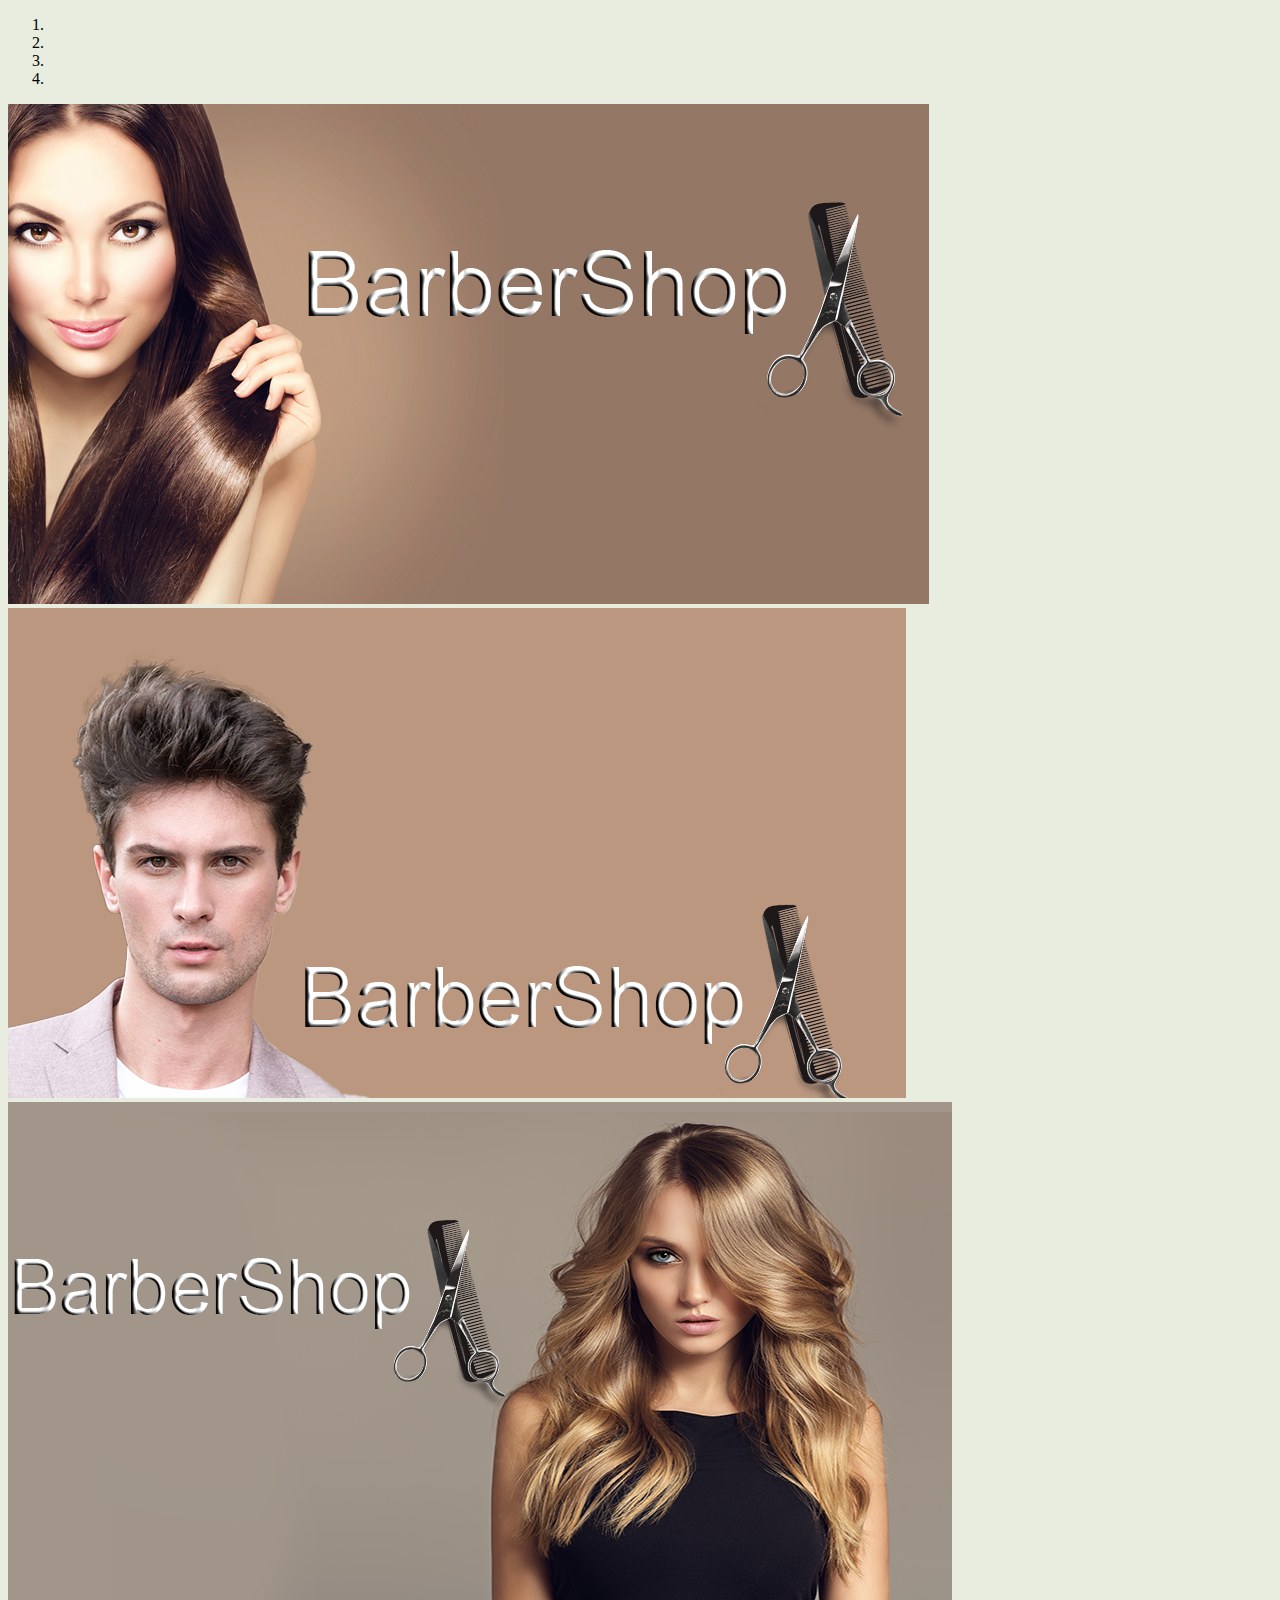
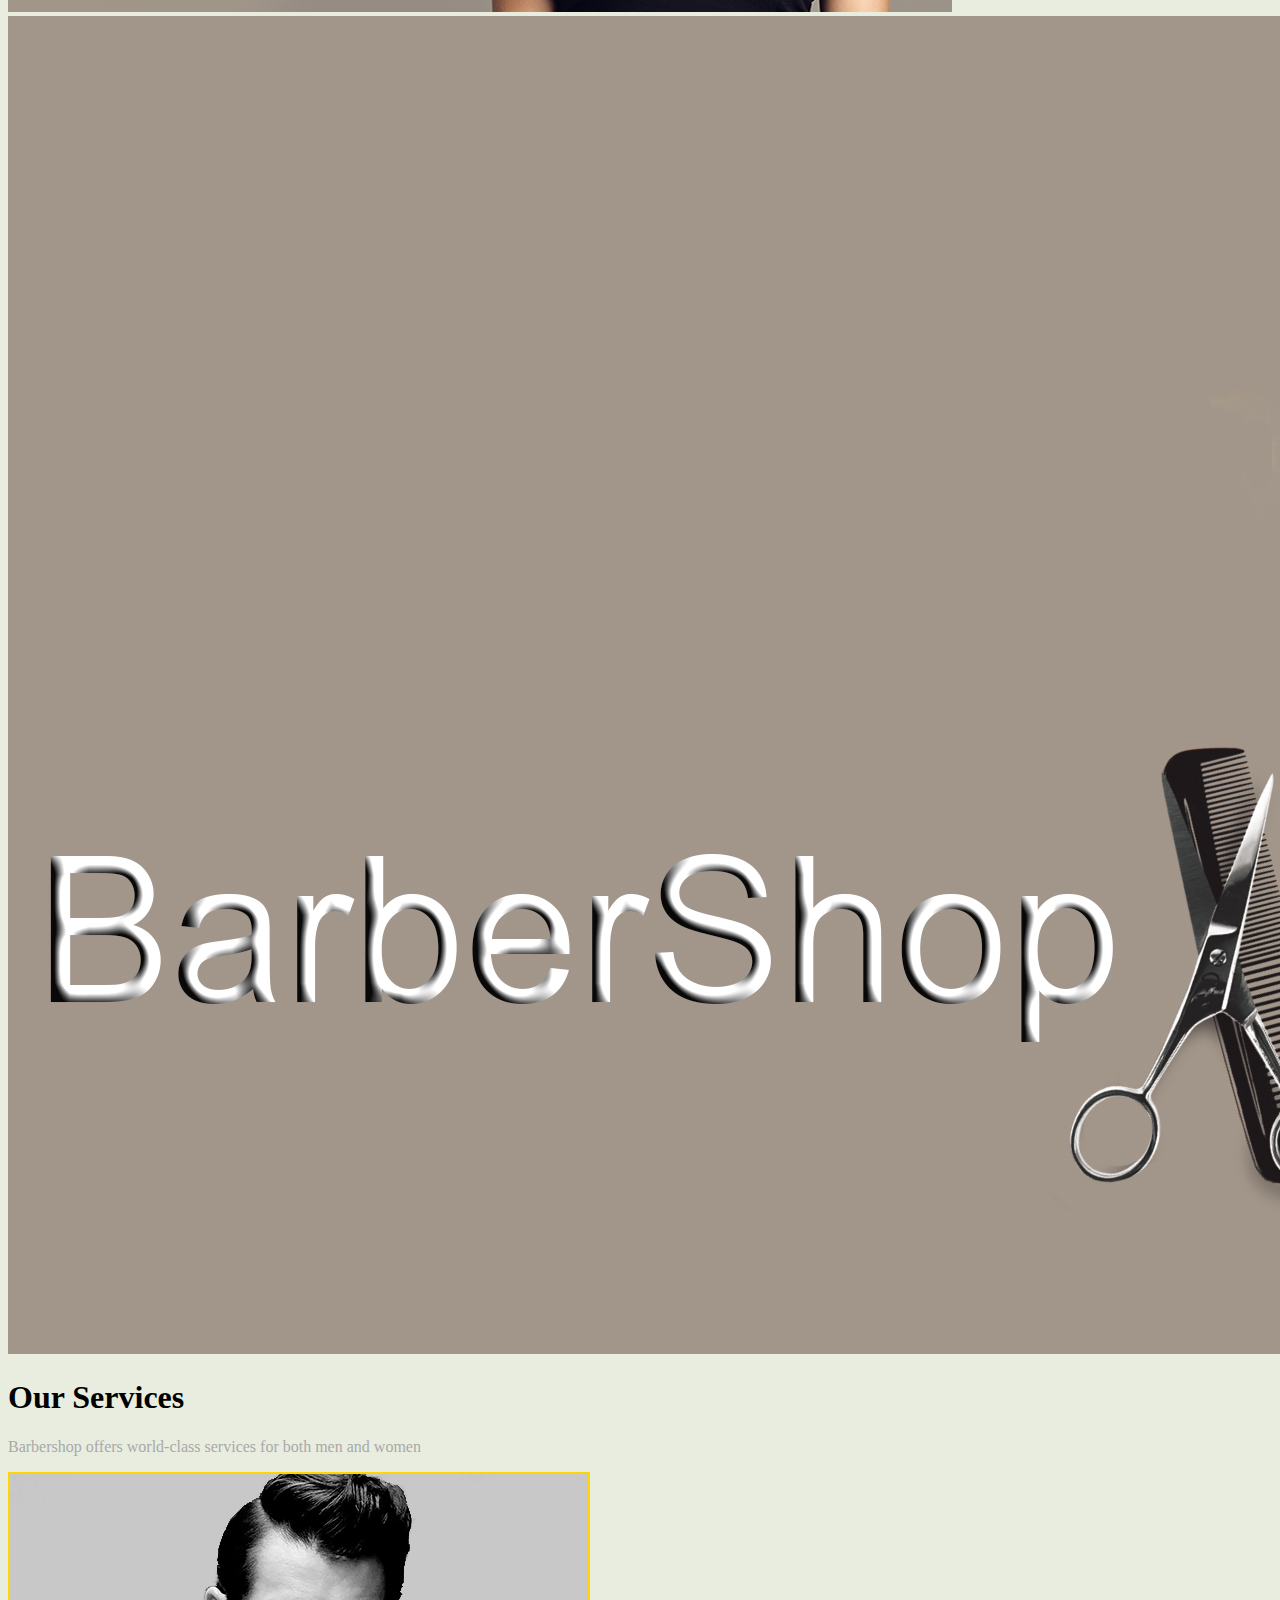
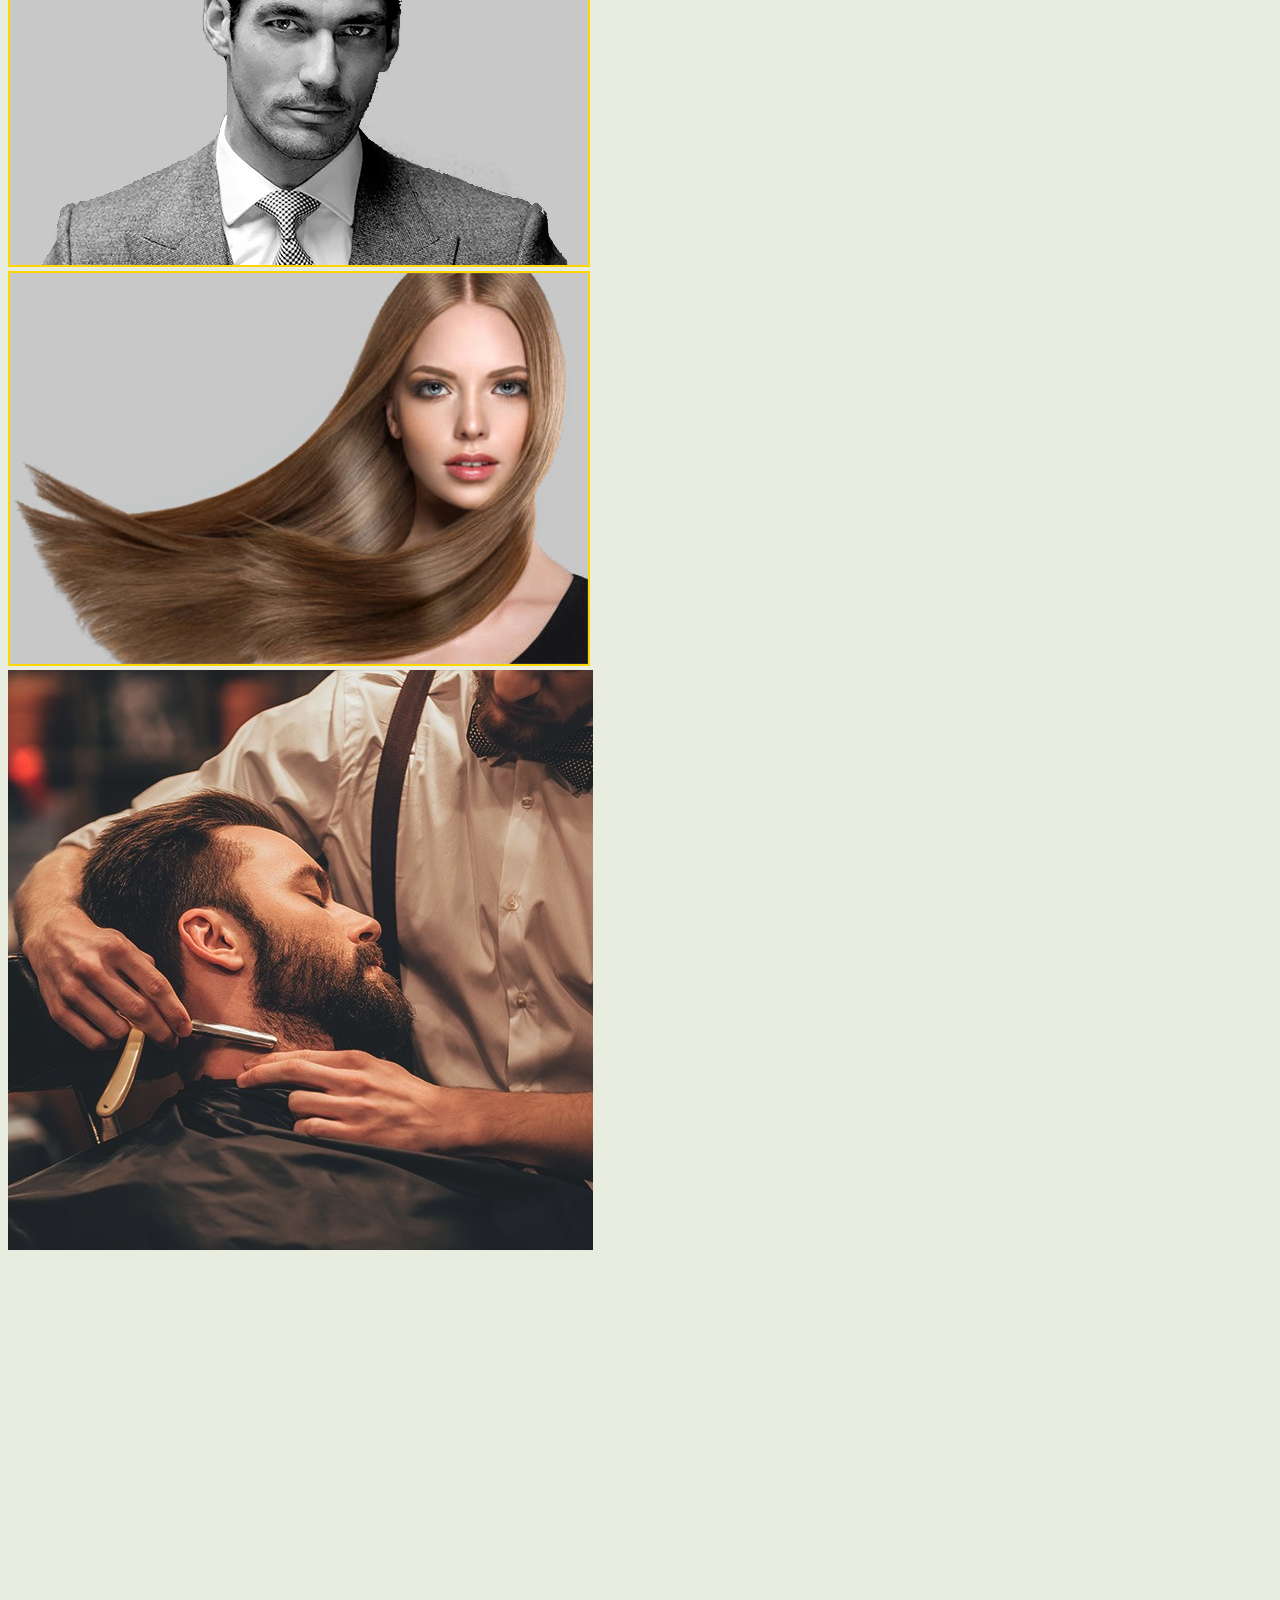
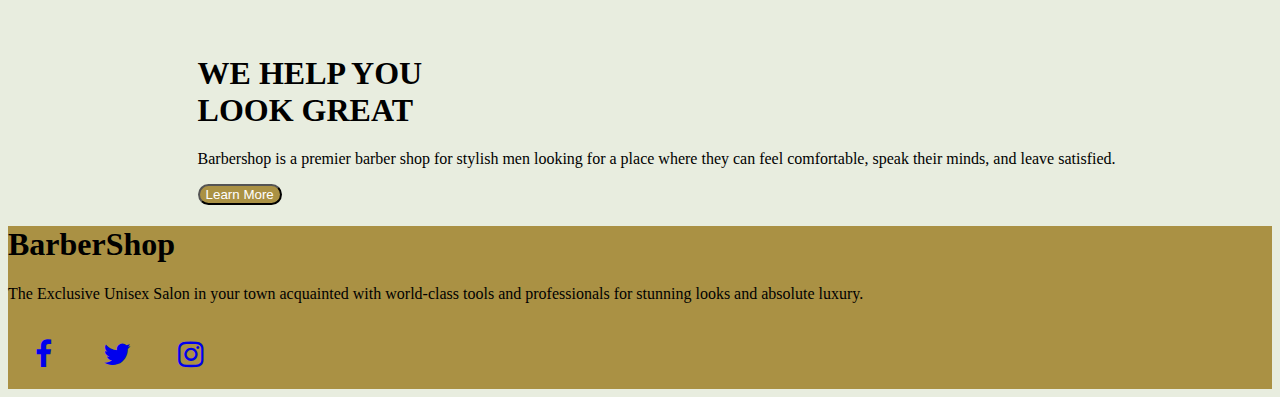
<file: index.html>
<!DOCTYPE html>
<html lang="en">
<head>
   <!-- Required meta tags -->
    <meta charset="UTF-8">
    <meta name="viewport" content="width=device-width, initial-scale=1, shrink-to-fit=no">
    
    <!-- Bootstrap CSS -->
    <link rel="stylesheet" href="https://stackpath.bootstrapcdn.com/bootstrap/4.5.0/css/bootstrap.min.css" integrity="sha384-9aIt2nRpC12Uk9gS9baDl411NQApFmC26EwAOH8WgZl5MYYxFfc+NcPb1dKGj7Sk" crossorigin="anonymous">
    
    <!-- Add icon library -->
    <link rel="stylesheet" href="https://cdnjs.cloudflare.com/ajax/libs/font-awesome/4.7.0/css/font-awesome.min.css">

    

    <title>BarberShop</title>
    
    <link rel="stylesheet" href="css/index.css">
</head>
<body>
  <!--NavBar to be inserted here-->
  <div id="navbar">
      
  </div>
  
  <!--navbar over-->
   
   <!--carousel Begins here-->
     <div id="carouselExampleIndicators" class="carousel slide" data-ride="carousel">
      <ol class="carousel-indicators">
        <li data-target="#carouselExampleIndicators" data-slide-to="0" class="active"></li>
        <li data-target="#carouselExampleIndicators" data-slide-to="1"></li>
        <li data-target="#carouselExampleIndicators" data-slide-to="2"></li>
        <li data-target="#carouselExampleIndicators" data-slide-to="3"></li>

      </ol>
      <div class="carousel-inner bg-white">
        <div class="carousel-item active">
          <img src="img/carousel%201.jpg" class="d-block w-100" alt="...">
        </div>
        <div class="carousel-item">
          <img src="img/carousel2.jpg" class="d-block w-100" alt="...">
        </div>
        <div class="carousel-item">
          <img src="img/carousel3.png" class="d-block w-100" alt="...">
        </div>
        <div class="carousel-item ">
          <img src="img/carousel4.jpg" class="d-block w-100" alt="...">
        </div>
      </div>
      <a class="carousel-control-prev" href="#carouselExampleIndicators" role="button" data-slide="prev">
        <span class="carousel-control-prev-icon" aria-hidden="true"></span>
        <span class="sr-only">Previous</span>
      </a>
      <a class="carousel-control-next" href="#carouselExampleIndicators" role="button" data-slide="next">
        <span class="carousel-control-next-icon" aria-hidden="true"></span>
        <span class="sr-only">Next</span>
      </a>
    </div>
    
    <!--Carousel ends here-->
    
    <div class="container
       ">
        <h1 class="text-center m-3">Our Services</h1>
        <p class="text-center m-3 services-sub">Barbershop offers world-class services for both men and women</p>
        <div class="row my-5">
            <div class="col-md">
                <a href="#"><img  src="img/Our-Services-male.jpg" alt="Male" class="w-100 zoom imgborder"></a>
            </div>
            <div class="col-md">
                <a href="#"><img src="img/Our-Services-female.jpg" alt="Female" class="w-100 zoom imgborder"></a>
            </div>
        </div>
        
        
           <div class="row my-5">
            <div class="col-md w-100 px-0 py-0 mx-0 haircut">
                <img id="haircut" src="img/haircut.jpg" class="w-100" alt="">
            </div>
            <div class="col-md bg-white ">
               <div class="vertical-center">
                    <h1>
                        WE HELP YOU <br>LOOK GREAT
                    </h1>
                    <p class="mt-2 text-secondary">
                        Barbershop is a premier barber shop for stylish men looking for a place where they can feel comfortable, speak their minds, and leave satisfied.
                    </p>
                    <a href="About-us.html"><button type="button" class="btn btn-gold zoom">
                        Learn More
                    </button></a>
                </div>
            </div>
        </div>
    </div>
    
    <div class="container-fluid my-5 py-3" id="bottom">
        <h1 class="text-center">
            BarberShop
        </h1>
        <p class="text-center">
            The Exclusive Unisex Salon in your town acquainted with world-class tools and professionals for stunning looks and absolute luxury.
        </p>
        <!-- Add font awesome icons -->
        <div class="col text-center">
            <a href="#" class="fa fa-facebook "></a>
            <a href="#" class="fa fa-twitter"></a>
            <a href="#" class="fa fa-instagram"></a>
        </div>
    
    </div>   
   
   
   <!-- Optional JavaScript -->
   
    <!-- jQuery first, then Popper.js, then Bootstrap JS -->
    
    <script src="https://code.jquery.com/jquery-3.5.1.slim.min.js" integrity="sha384-DfXdz2htPH0lsSSs5nCTpuj/zy4C+OGpamoFVy38MVBnE+IbbVYUew+OrCXaRkfj" crossorigin="anonymous"></script>
    
    <script src="https://cdn.jsdelivr.net/npm/popper.js@1.16.0/dist/umd/popper.min.js" integrity="sha384-Q6E9RHvbIyZFJoft+2mJbHaEWldlvI9IOYy5n3zV9zzTtmI3UksdQRVvoxMfooAo" crossorigin="anonymous"></script>
    
    <script src="https://stackpath.bootstrapcdn.com/bootstrap/4.5.0/js/bootstrap.min.js" integrity="sha384-OgVRvuATP1z7JjHLkuOU7Xw704+h835Lr+6QL9UvYjZE3Ipu6Tp75j7Bh/kR0JKI" crossorigin="anonymous"></script> 
</body>
</html>
</file>
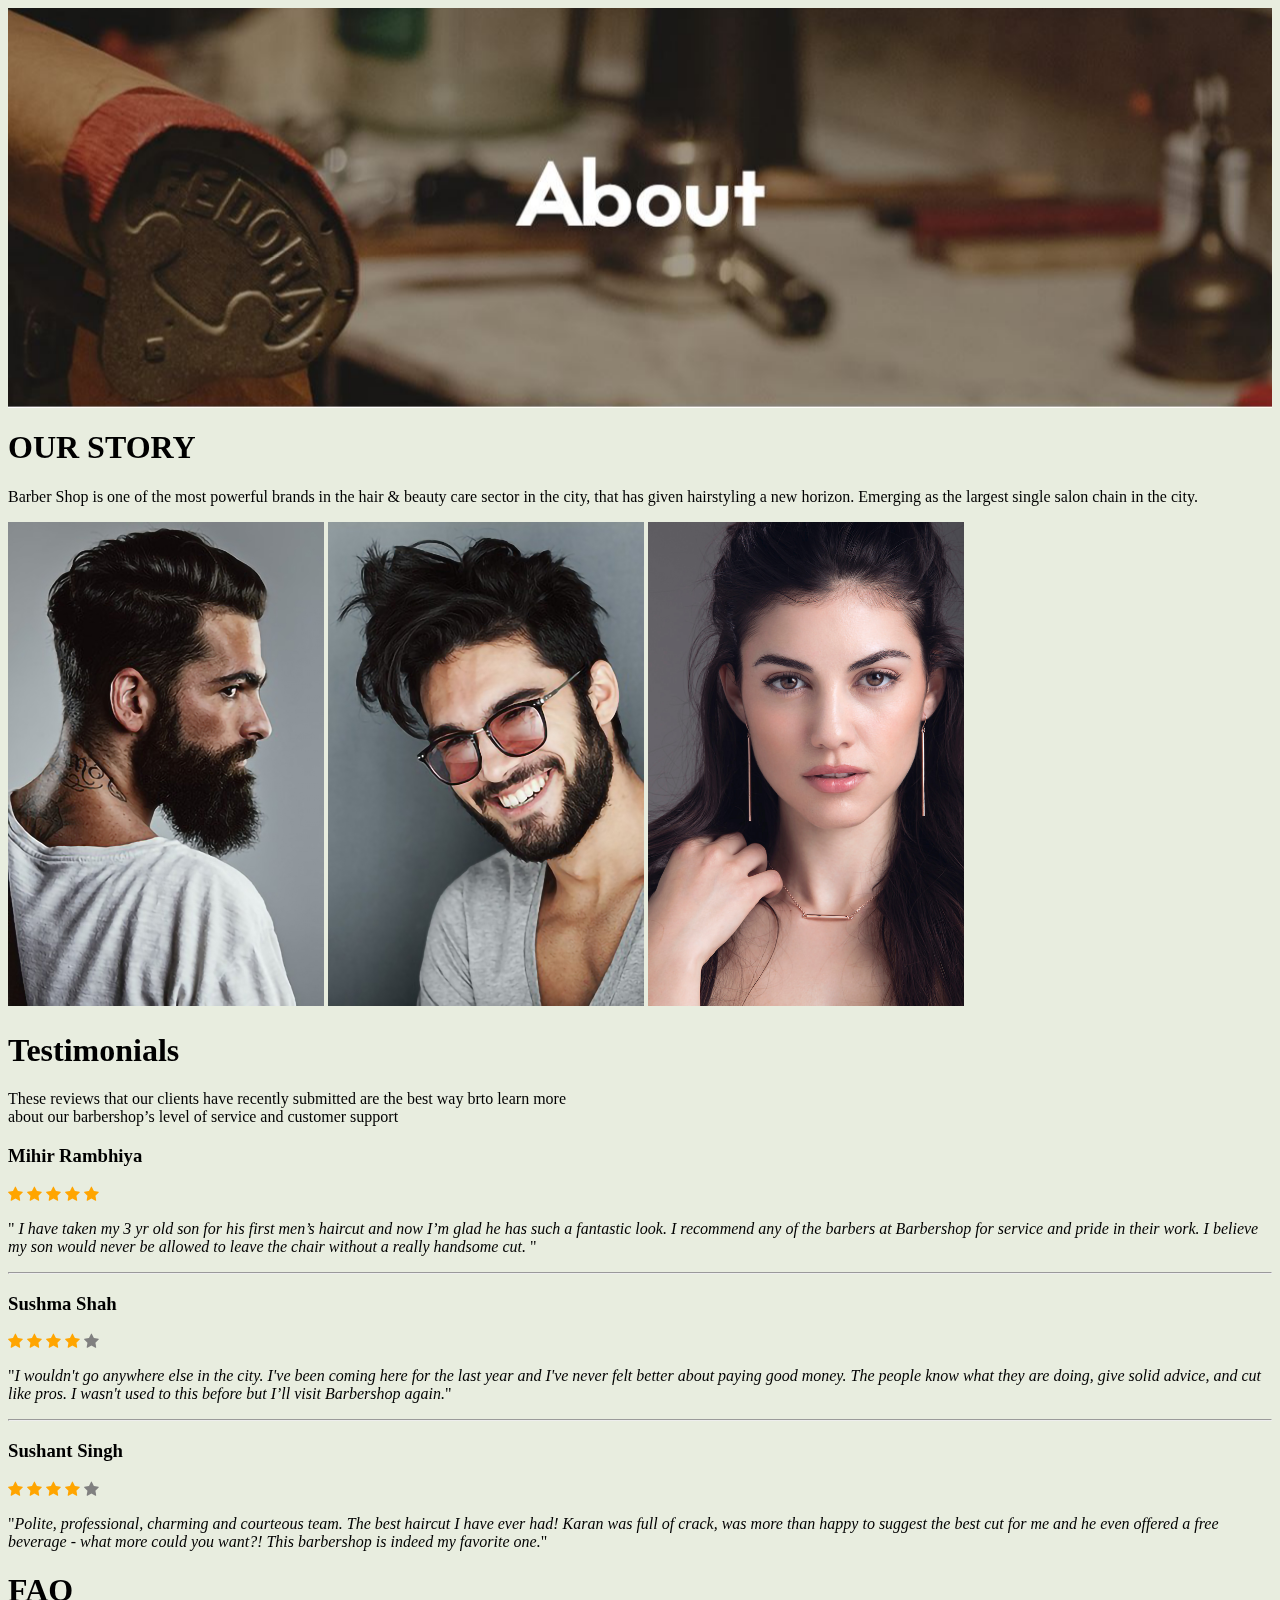
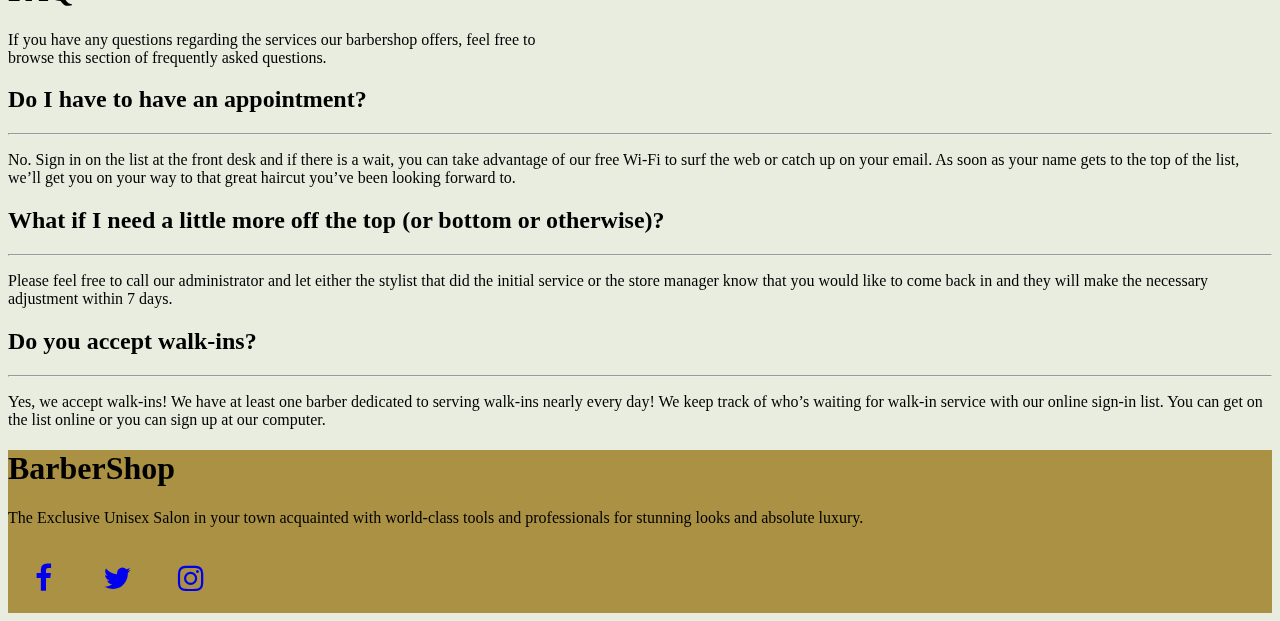
<file: About-us.html>
<!doctype html>
<html lang="en">
  <head>
    <!-- Required meta tags -->
    <meta charset="utf-8">
    <meta name="viewport" content="width=device-width, initial-scale=1, shrink-to-fit=no">

    <!-- Bootstrap CSS -->
    <link rel="stylesheet" href="https://stackpath.bootstrapcdn.com/bootstrap/4.1.3/css/bootstrap.min.css" integrity="sha384-MCw98/SFnGE8fJT3GXwEOngsV7Zt27NXFoaoApmYm81iuXoPkFOJwJ8ERdknLPMO" crossorigin="anonymous">

   <link rel="stylesheet" href="css/About-us.css">
   
    <title>BarberShop | About Us</title>
    
    <script src="https://ajax.googleapis.com/ajax/libs/jquery/1.11.0/jquery.min.js"></script>
    <script src="js/parallax.js"></script>
    
    <!-- Font Awesome Icon Library -->
    <link rel="stylesheet" href="https://cdnjs.cloudflare.com/ajax/libs/font-awesome/4.7.0/css/font-awesome.min.css">
 
  </head>
  <body>
    
    <!--Navbar here-->
    
    <div id="navbar">
        
    </div>
    
    <!--navbar ends here-->
    
    
    <div class="parallax-window" data-parallax="scroll" data-image-src="img/AboutUs.jpg">
    
    </div>
        
    <div class="container-fluid bg-white mb-5">
       <div class="container text-center bg-white py-5">
           <h1>
               OUR STORY
           </h1>
           <p class="text-secondary mb-5">
               Barber Shop is one of the most powerful brands in the hair & beauty care sector in the city, that has given hairstyling a new horizon. Emerging as the largest single salon chain in the city.
           </p>
           <div class="row text-center">
               <img src="img/barber1.jpg" class="rounded mx-auto d-block" alt="">
               <img src="img/barber2.jpg" class="rounded mx-auto d-block" alt="">
               <img src="img/barber3.jpg" class="rounded mx-auto d-block" alt="">
           </div>
       </div>
    </div>
    
    <h1 class="text-center mt-5">
        Testimonials
    </h1>
    
    <p class="text-secondary text-center mb-5">
        These reviews that our clients have recently submitted are the best way brto learn more <br>about our barbershop’s level of service and customer support
    </p>
    
    <div class="container my-5 bg-white" id="testimonials">
        <div class="row">
            <div class="col-md-3 mt-3 py-5 pl-5 border-right">
                <h3>Mihir Rambhiya</h3>
                <span class="fa fa-star checked"></span>
                <span class="fa fa-star checked"></span>
                <span class="fa fa-star checked"></span>
                <span class="fa fa-star checked"></span>
                <span class="fa fa-star checked"></span>
            </div>
            <div class="col-md-9 py-5">
                <p class="pt-4 serif">
                    "<span class="italic">
                        I have taken my 3 yr old son for his first men’s haircut and now I’m glad he has such a fantastic look. I recommend any of the barbers at Barbershop for service and pride in their work. I believe my son would never be allowed to leave the chair without a really handsome cut.
                    </span>"
                </p>
            </div>            
        </div>
        <hr>
        <div class="row ">
            <div class="col-md-3 py-5 pl-5 border-right">
                <h3>Sushma Shah</h3>
                <span class="fa fa-star checked"></span>
                <span class="fa fa-star checked"></span>
                <span class="fa fa-star checked"></span>
                <span class="fa fa-star checked"></span>
                <span class="fa fa-star"></span>
            </div>
            <div class="col-md-9 py-5">
                <p class="pt-4 serif">
                    "<span class="italic">I wouldn't go anywhere else in the city. I've been coming here for the last year and I've never felt better about paying good money. The people know what they are doing, give solid advice, and cut like pros. I wasn't used to this before but I’ll visit Barbershop again.</span>"
                </p>
            </div>
            
        </div>
        <hr>
        <div class="row ">
            <div class="col-md-3 py-5 pl-5 border-right">
                <h3>Sushant Singh</h3>
                <span class="fa fa-star checked"></span>
                <span class="fa fa-star checked"></span>
                <span class="fa fa-star checked"></span>
                <span class="fa fa-star checked"></span>
                <span class="fa fa-star"></span>
            </div>
            <div class="col-md-9 py-5">
                <p class="pt-4 serif">
                    "<span class="italic">Polite, professional, charming and courteous team. The best haircut I have ever had! Karan was full of crack, was more than happy to suggest the best cut for me and he even offered a free beverage - what more could you want?! This barbershop is indeed my favorite one.</span>"
                </p>
            </div>
            
        </div>

    </div>
    
    <h1 class="text-center my-5 pt-5">
        FAQ
    </h1>
    
    <p class="text-center pb-5 mb-5 text-secondary">
        If you have any questions regarding the services our barbershop offers, feel free to <br>browse this section of frequently asked questions.
    </p>
    
    <div class="container bg-white">
        <div class="row my-5 mx-5">
            <div class="px-5 pt-5 col-12">
                <h2>
                Do I have to have an appointment?
                </h2>
            </div>
            
            <div class="px-5 py-3 col-12">
               <hr>
                <p class="text-secondary">
                  No. Sign in on the list at the front desk and if there is a wait, you can take advantage of our free Wi-Fi to surf the web or catch up on your email. As soon as your name gets to the top of the list, we’ll get you on your way to that great haircut you’ve been looking forward to.  
                </p>
            </div>
        </div>
        
        <div class="row my-5 mx-5">
            <div class="px-5 pt-5 col-12">
                <h2>
                What if I need a little more off the top (or bottom or otherwise)?
                </h2>
            </div>
            
            <div class="px-5 py-3 col-12">
               <hr>
                <p class="text-secondary">
                  Please feel free to call our administrator and let either the stylist that did the initial service or the store manager know that you would like to come back in and they will make the necessary adjustment within 7 days.  
                </p>
            </div>
        </div>
        
        <div class="row my-5 mx-5">
            <div class="px-5 pt-5 col-12">
                <h2>
                Do you accept walk-ins?
                </h2>
            </div>
            
            <div class="px-5 py-3 col-12">
               <hr>
                <p class="text-secondary">
                  Yes, we accept walk-ins! We have at least one barber dedicated to serving walk-ins nearly every day! We keep track of who’s waiting for walk-in service with our online sign-in list. You can get on the list online or you can sign up at our computer.
                </p>
            </div>
        </div>
        
    </div>
    
    <div class="container-fluid my-5 py-3" id="bottom">
        <h1 class="text-center">
            BarberShop
        </h1>
        <p class="text-center">
            The Exclusive Unisex Salon in your town acquainted with world-class tools and professionals for stunning looks and absolute luxury.
        </p>
        <!-- Add font awesome icons -->
        <div class="col text-center">
            <a href="#" class="fa fa-facebook "></a>
            <a href="#" class="fa fa-twitter"></a>
            <a href="#" class="fa fa-instagram"></a>
        </div>
    
    </div>   

    <!-- Optional JavaScript -->
    <!-- jQuery first, then Popper.js, then Bootstrap JS -->
    <script src="https://code.jquery.com/jquery-3.3.1.slim.min.js" integrity="sha384-q8i/X+965DzO0rT7abK41JStQIAqVgRVzpbzo5smXKp4YfRvH+8abtTE1Pi6jizo" crossorigin="anonymous"></script>
    <script src="https://cdnjs.cloudflare.com/ajax/libs/popper.js/1.14.3/umd/popper.min.js" integrity="sha384-ZMP7rVo3mIykV+2+9J3UJ46jBk0WLaUAdn689aCwoqbBJiSnjAK/l8WvCWPIPm49" crossorigin="anonymous"></script>
    <script src="https://stackpath.bootstrapcdn.com/bootstrap/4.1.3/js/bootstrap.min.js" integrity="sha384-ChfqqxuZUCnJSK3+MXmPNIyE6ZbWh2IMqE241rYiqJxyMiZ6OW/JmZQ5stwEULTy" crossorigin="anonymous"></script>
  </body>
</html>
</file>
<file: css/index.css>
body {
    background-color: #e8eddf;
}

img{
    position: relative;    
}

.services-sub{
    color: darkgrey;  
}

.zoom:hover {
    transform: scale(1.15); 
    z-index: 3;
}

.imgborder {
    border: 2px solid gold;
}

.vertical-center {
    padding-top: 30%;
    padding-left: 15%;
    padding-right: 10%
}

.btn-gold {
    background-color: #aa9144;
    color: white;
    border-radius: 25px;
}

.carousel-inner img{
    margin: auto;
}

#bottom {
    background-color: #aa9144;
    margin: auto;
}

.fa {
  padding: 20px;
  font-size: 30px;
  width: 30px;
  text-align: center;
  text-decoration: none;
  margin: auto;
  border-radius: 50%;
    display: inline-block;
}

.fa:hover {
    opacity: 0.7;
}

.wrapper {
    width: 100%;
    height: auto;
}

.parallax-window {
    min-height: 400px;
    background: transparent;
}



@media only screen and (max-width: 992px) {
    .vertical-center{
        padding-top: 10%;
        padding-left: 15%;
        padding-right: 5%
    }
}

@media only screen and (max-width: 768px) {
    .vertical-center{
        padding-top: 2%;
        padding-bottom: 2%;
    }
    
    .vertical-center h1{
        font-size: 30px;
    }
    
    
    
}
</file>
<file: css/About-us.css>
body {
    background-color: #e8eddf;
}

img {
    width: 100%;
}

.wrapper {
    width: 100%;
    height: 300px;
}

.parallax-window {
    min-height: 400px;
    background: transparent;
}

.row img{
    width: 25%;
}

.checked {
  color: orange !important;
}

.serif {
  font-family: "Times New Roman", Times, serif !important; 
}

.fa-star {
    color: gray;
}

hr{
    "width:50%;
}

.italic {
    font-style: italic !important;
}

#bottom {
    background-color: #aa9144;
    margin: auto;
}

#bottom .fa {
  padding: 20px;
  font-size: 30px;
  width: 30px;
  text-align: center;
  text-decoration: none;
  margin: auto;
  border-radius: 50%;
    display: inline-block;
}

.fa:hover {
    opacity: 0.7;
}

@media only screen and (max-width: 768px) {
    #testimonials .py-5{
        padding-top: 3px !important;
        padding-bottom: 3px !important;
    }
    #testimonials .pt-4{
        padding-top: 3px !important;
    }
}
</file>
